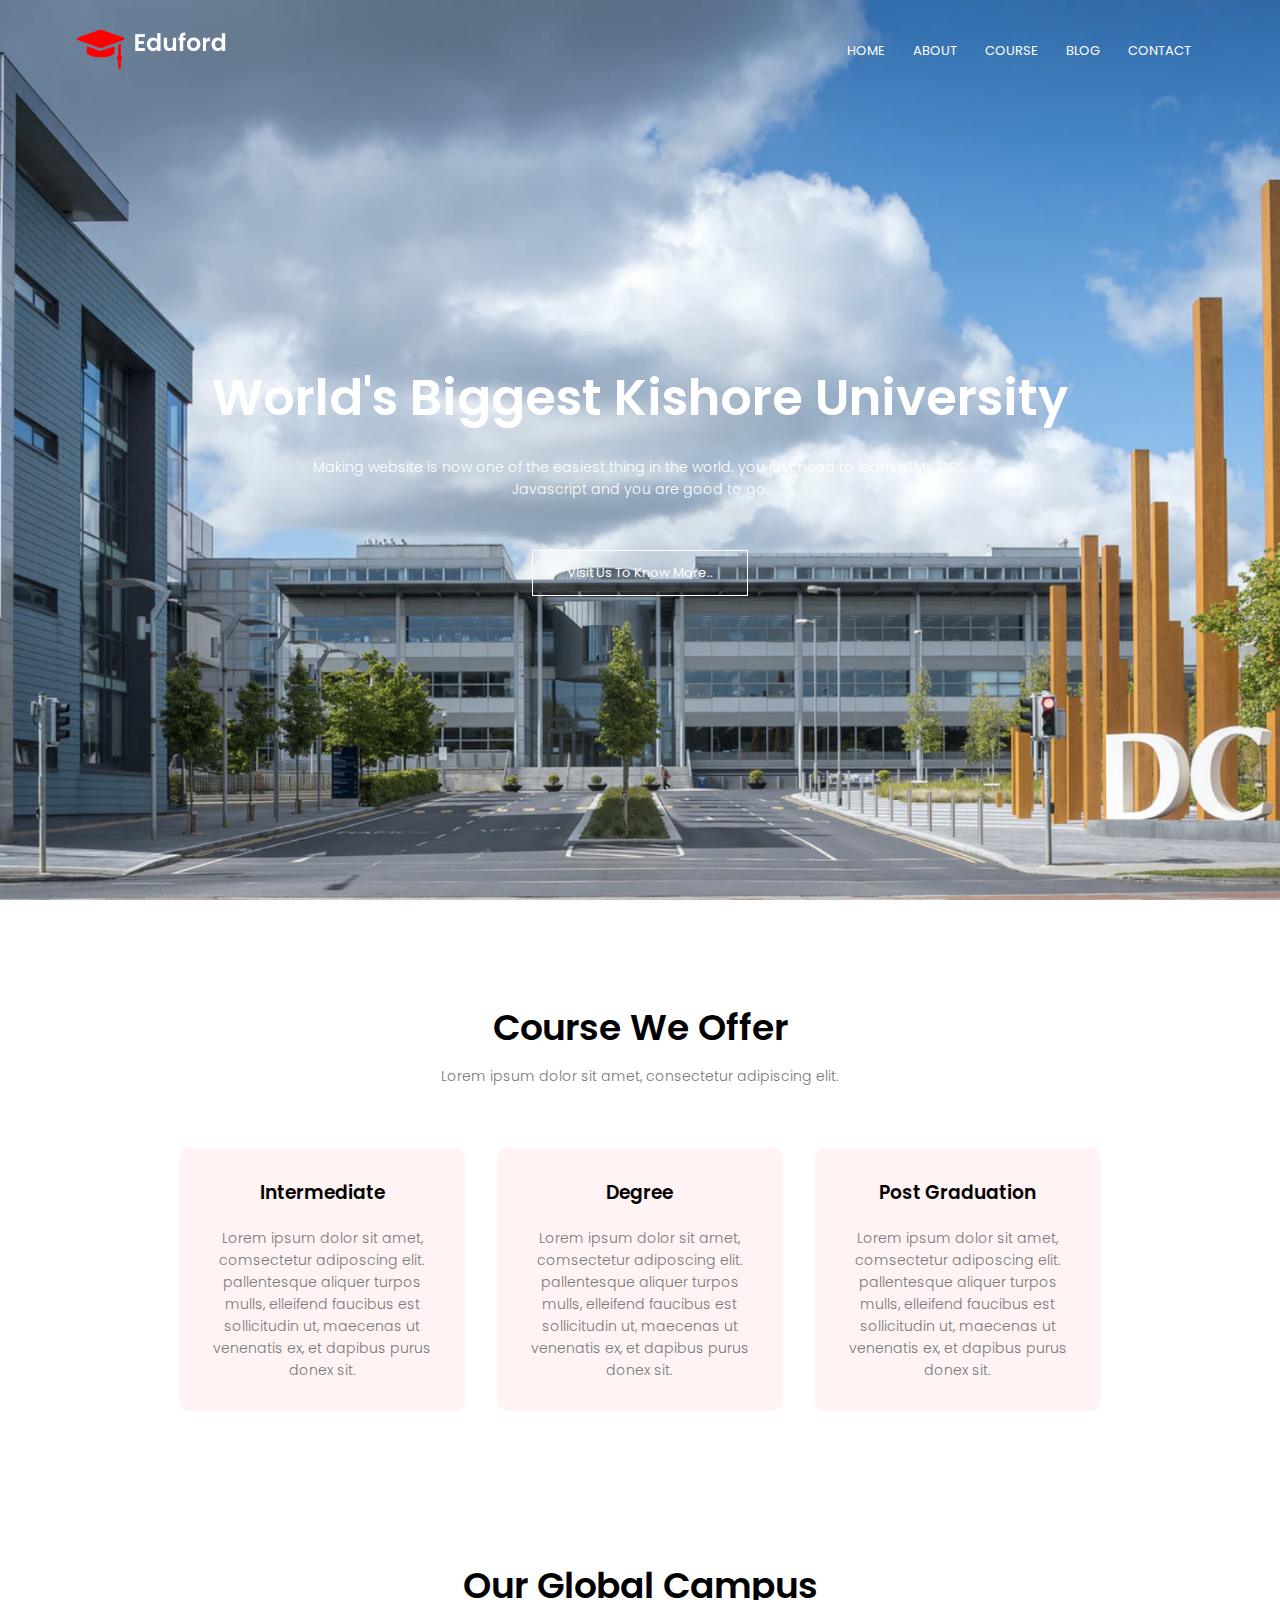
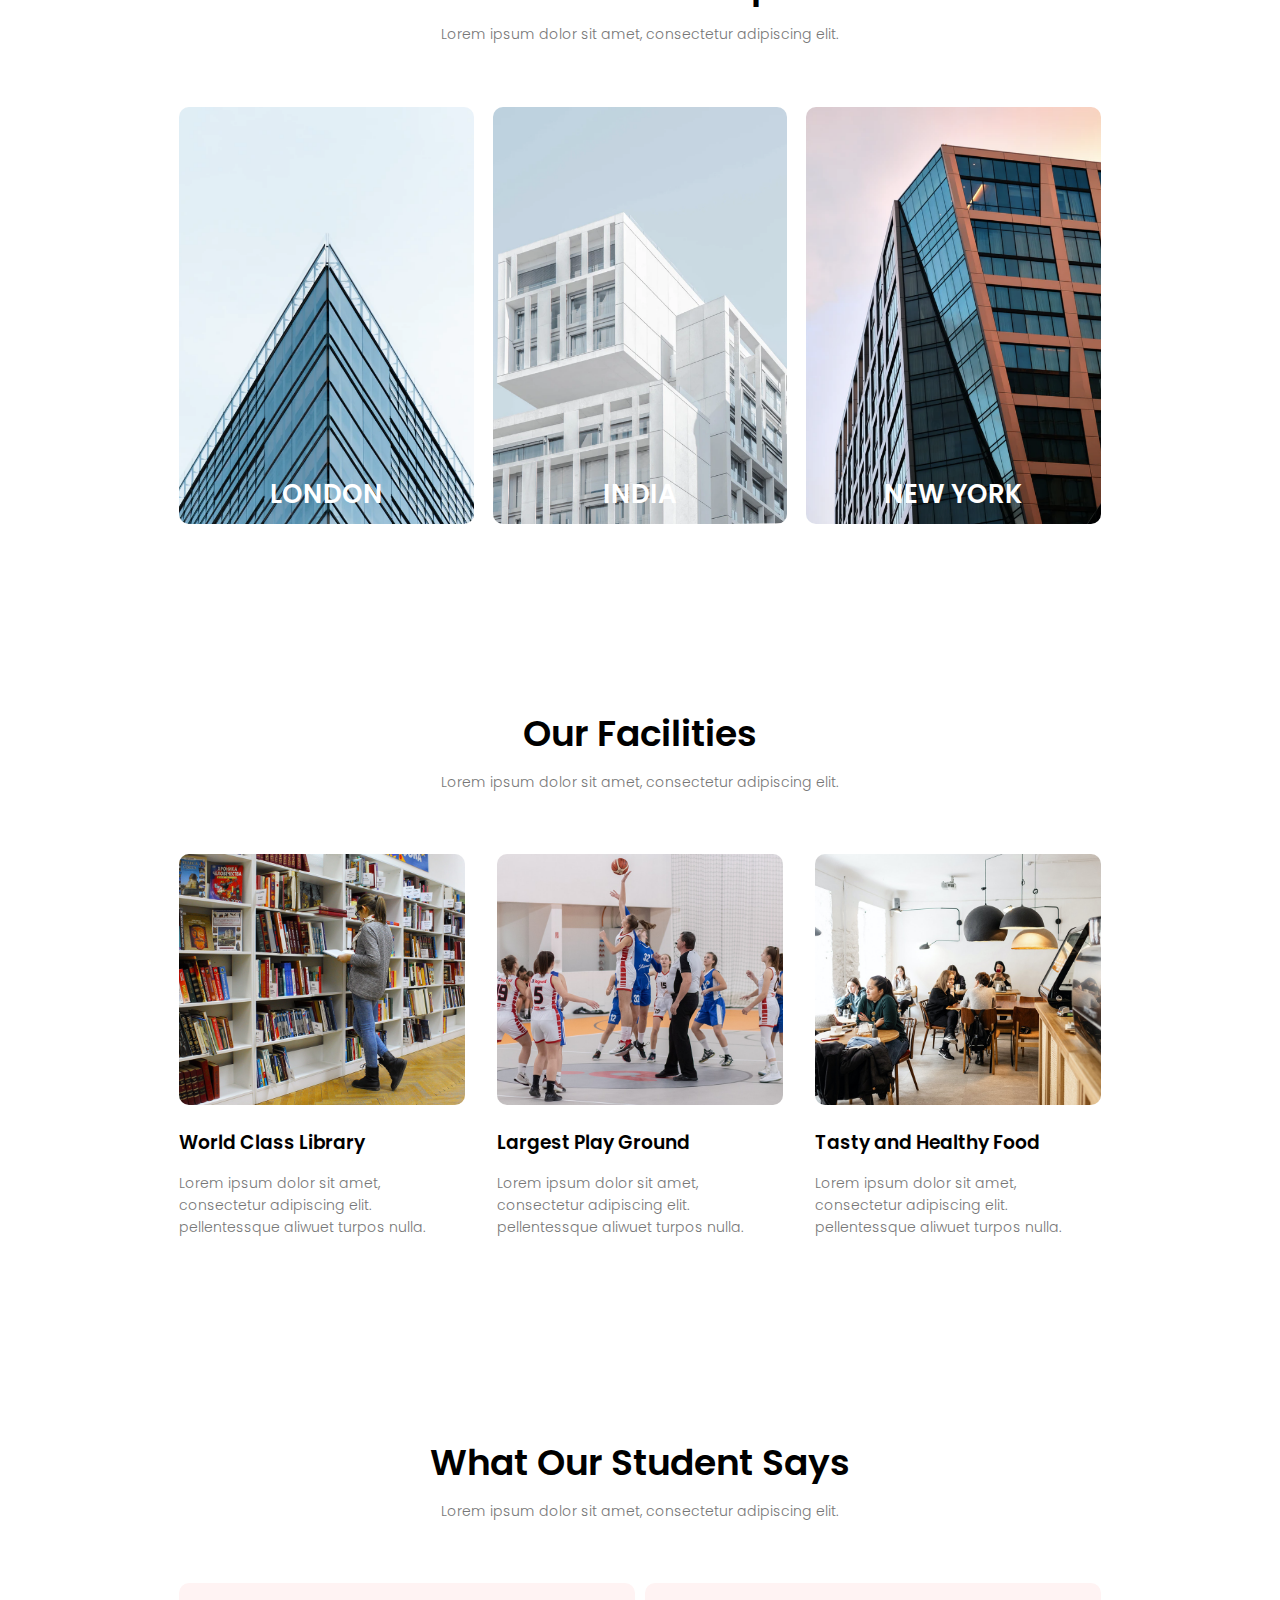
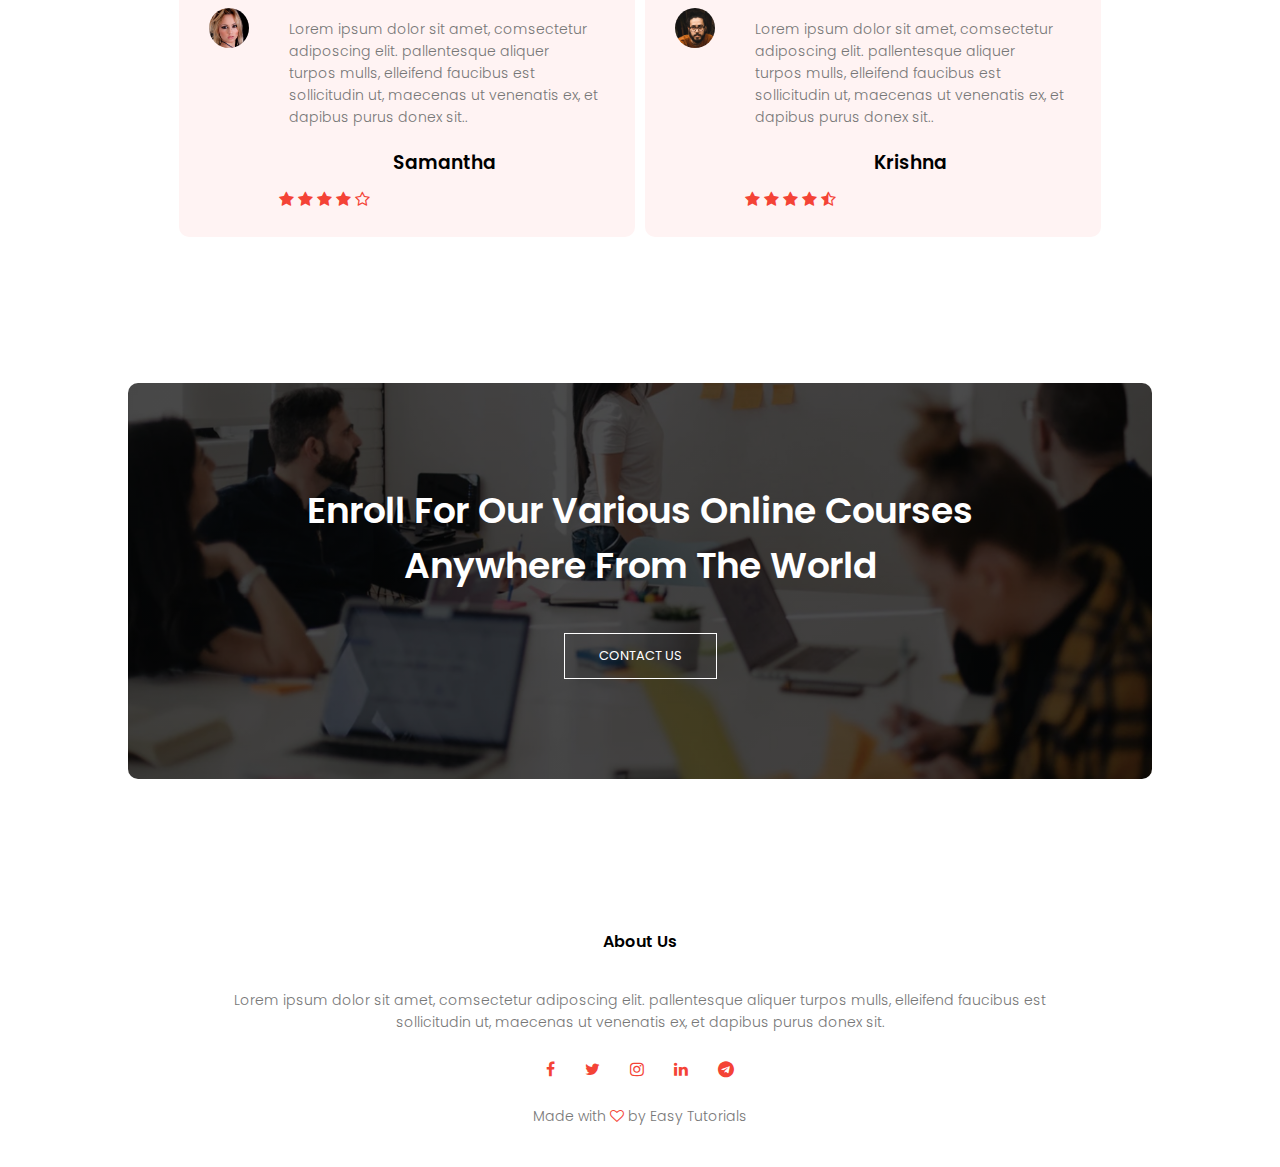
<file: index.html>
<!DOCTYPE html>
<html lang="en">
<head>
    <meta charset="UTF-8">
    <meta http-equiv="X-UA-Compatible" content="IE=edge">
    <meta name="viewport" content="width=device-width, initial-scale=1.0">
    <title>University Website Design - Kishore </title>
    <link rel="stylesheet" href="style.css">
    <link rel="preconnect" href="https://fonts.googleapis.com">
<link rel="preconnect" href="https://fonts.gstatic.com" crossorigin>
<link href="https://fonts.googleapis.com/css2?family=Poppins:wght@100;200;300;400;600;700&display=swap" 
rel="stylesheet">
<link rel="stylesheet" href="https://stackpath.bootstrapcdn.com/font-awesome/4.7.0/css/font-awesome.min.css">
</head>
<body>
<section class="header">
    <nav>
        <a href="index.html"><img src="images/logo.png" alt="logo"></a>
        <div class="nav-links"id="navLinks">
            <i class="fa fa-times" onclick="hideMenu()"></i>
            <ul>
                <li><a href="">HOME</a></li>
                <li><a href="">ABOUT</a></li>
                <li><a href="">COURSE</a></li>
                <li><a href="">BLOG</a></li>
                <li><a href="">CONTACT</a></li>
            </ul>
        </div>
        <i class="fa fa-bars" onclick="showMenu()"></i>
    </nav>
<div class="text-box">
    <h1>World's Biggest Kishore University</h1>
    <p>Making website is now one of the easiest thing in the world. you
        just need to learn HTML, CSS, <br>Javascript and you are good to go.
    </p>
    <a href="" class="hero-btn">Visit Us To Know More..</a>
</div>
   
</section>

<!-- ------Course---- -->
<section class="course">
    <h1>Course We Offer</h1>
    <p>Lorem ipsum dolor sit amet, consectetur adipiscing elit.</p>

    <div class="row">
        <div class="course-col">
            <h3>Intermediate</h3>
            <p>Lorem ipsum dolor sit amet, comsectetur adiposcing elit.
                pallentesque aliquer turpos mulls, elleifend faucibus est 
                sollicitudin ut, maecenas ut venenatis ex, et dapibus purus 
                donex sit.</p>
        </div>
        <div class="course-col">
            <h3>Degree</h3>
            <p>Lorem ipsum dolor sit amet, comsectetur adiposcing elit.
                pallentesque aliquer turpos mulls, elleifend faucibus est 
                sollicitudin ut, maecenas ut venenatis ex, et dapibus purus 
                donex sit.</p>
        </div>
        <div class="course-col">
            <h3>Post Graduation</h3>
            <p>Lorem ipsum dolor sit amet, comsectetur adiposcing elit.
                pallentesque aliquer turpos mulls, elleifend faucibus est 
                sollicitudin ut, maecenas ut venenatis ex, et dapibus purus 
                donex sit.</p>
        </div>        
    </div>
</section>

<!-- -----Campus----- -->

<section class="campus">
    <h1>Our Global Campus</h1>
    <p>Lorem ipsum dolor sit amet, consectetur adipiscing elit.</p>

    <div class="row">
        <div class="campus-col">
            <img src="images/london.png" alt="london">
            <div class="layer">
                <h3>LONDON</h3>
            </div>
        </div>
        <div class="campus-col">
            <img src="images/washington.png" alt="india">
            <div class="layer">
                <h3>INDIA</h3>
            </div>
        </div>
        <div class="campus-col">
            <img src="images/newyork.png" alt="newyork">
            <div class="layer">
                <h3>NEW YORK</h3>
            </div>
        </div>
    </div>
</section>

<!-- ----------Facilities---------- -->

<section class="facilities">
    <h1>Our Facilities</h1>
    <p>Lorem ipsum dolor sit amet, consectetur adipiscing elit.</p>
    <div class="row">
        <div class="facilities-col">
            <img src="images/library.png" alt="library">
            <h3>World Class Library</h3>
            <p>Lorem ipsum dolor sit amet, consectetur adipiscing elit.
                pellentessque aliwuet turpos nulla.</p>
        </div>
        <div class="facilities-col">
            <img src="images/basketball.png" alt="ball">
            <h3>Largest Play Ground</h3>
            <p>Lorem ipsum dolor sit amet, consectetur adipiscing elit.
                pellentessque aliwuet turpos nulla.</p>
        </div>
        <div class="facilities-col">
            <img src="images/cafeteria.png" alt="food">
            <h3>Tasty and Healthy Food</h3>
            <p>Lorem ipsum dolor sit amet, consectetur adipiscing elit.
                pellentessque aliwuet turpos nulla.</p>
        </div>

    </div>

</section>

<!-- ---------testimonials---------- -->
<section class="testimonials">
    <h1>What Our Student Says</h1>
    <p>Lorem ipsum dolor sit amet, consectetur adipiscing elit.</p>
    <div class="row">
        <div class="testimonial-col">
            <img src="images/user1.jpg" alt="user1">
            <div>
                <p>Lorem ipsum dolor sit amet, comsectetur adiposcing elit.
                    pallentesque aliquer turpos mulls, elleifend faucibus est 
                    sollicitudin ut, maecenas ut venenatis ex, et dapibus purus 
                    donex sit..</p>
                    <h3>Samantha</h3>
                    <i class="fa fa-star"></i>
                    <i class="fa fa-star"></i>
                    <i class="fa fa-star"></i>
                    <i class="fa fa-star"></i>
                    <i class="fa fa-star-o"></i>
            </div>
        </div>
        <div class="testimonial-col">
            <img src="images/user2.jpg" alt="user2">
            <div>
                <p>Lorem ipsum dolor sit amet, comsectetur adiposcing elit.
                    pallentesque aliquer turpos mulls, elleifend faucibus est 
                    sollicitudin ut, maecenas ut venenatis ex, et dapibus purus 
                    donex sit..</p>
                    <h3>Krishna</h3>
                    <i class="fa fa-star"></i>
                    <i class="fa fa-star"></i>
                    <i class="fa fa-star"></i>
                    <i class="fa fa-star"></i>
                    <i class="fa fa-star-half-o"></i>
            </div>
        </div>
    </div>
</section>

<!-- ----------Call To Action--------- -->

<section class="cta">
    <h1>Enroll For Our Various Online Courses<br>Anywhere From The 
        World</h1>
        <a href="" class="hero-btn">CONTACT US</a>
</section>

<!-- ----------footer---------- -->
<section class="footer">
    <h4>About Us</h4>
    <p>Lorem ipsum dolor sit amet, comsectetur adiposcing elit.
        pallentesque aliquer turpos mulls, elleifend faucibus est <br>
        sollicitudin ut, maecenas ut venenatis ex, et dapibus purus 
        donex sit.</p>
        <div class="icons">
            <i class="fa fa-facebook"></i>
            <i class="fa fa-twitter"></i>
            <i class="fa fa-instagram"></i>
            <i class="fa fa-linkedin"></i>
            <i class="fa fa-telegram"></i>
        </div>
        <p>Made with <i class="fa fa-heart-o"></i> by Easy Tutorials</p>

</section>















<!-- -------JavaScript For Toggle Menu------- -->
<script>
    var navLinks = document.getElementById("navLinks")
    function showMenu(){
        navLinks.style.right ="0";
    }
    function hideMenu(){
        navLinks.style.right ="-200px";
    }
</script>
    
</body>
</html>
</file>
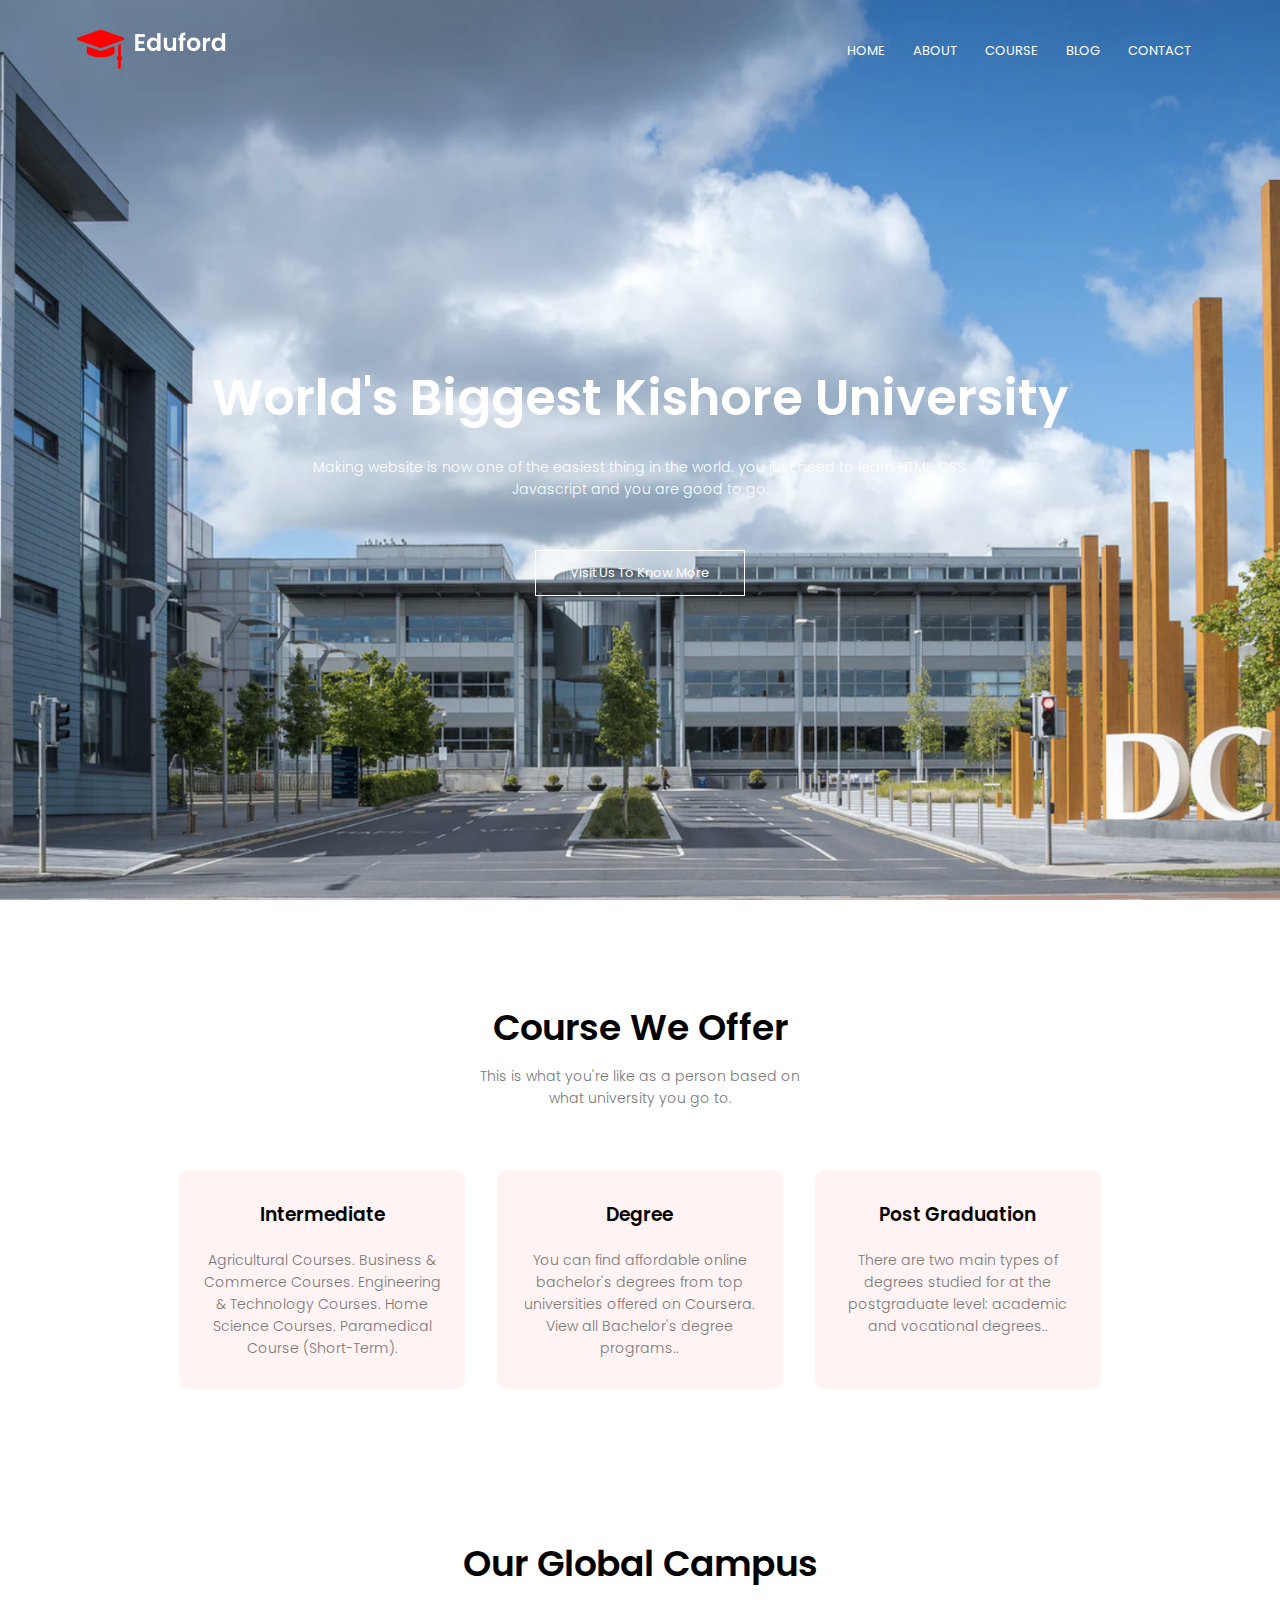
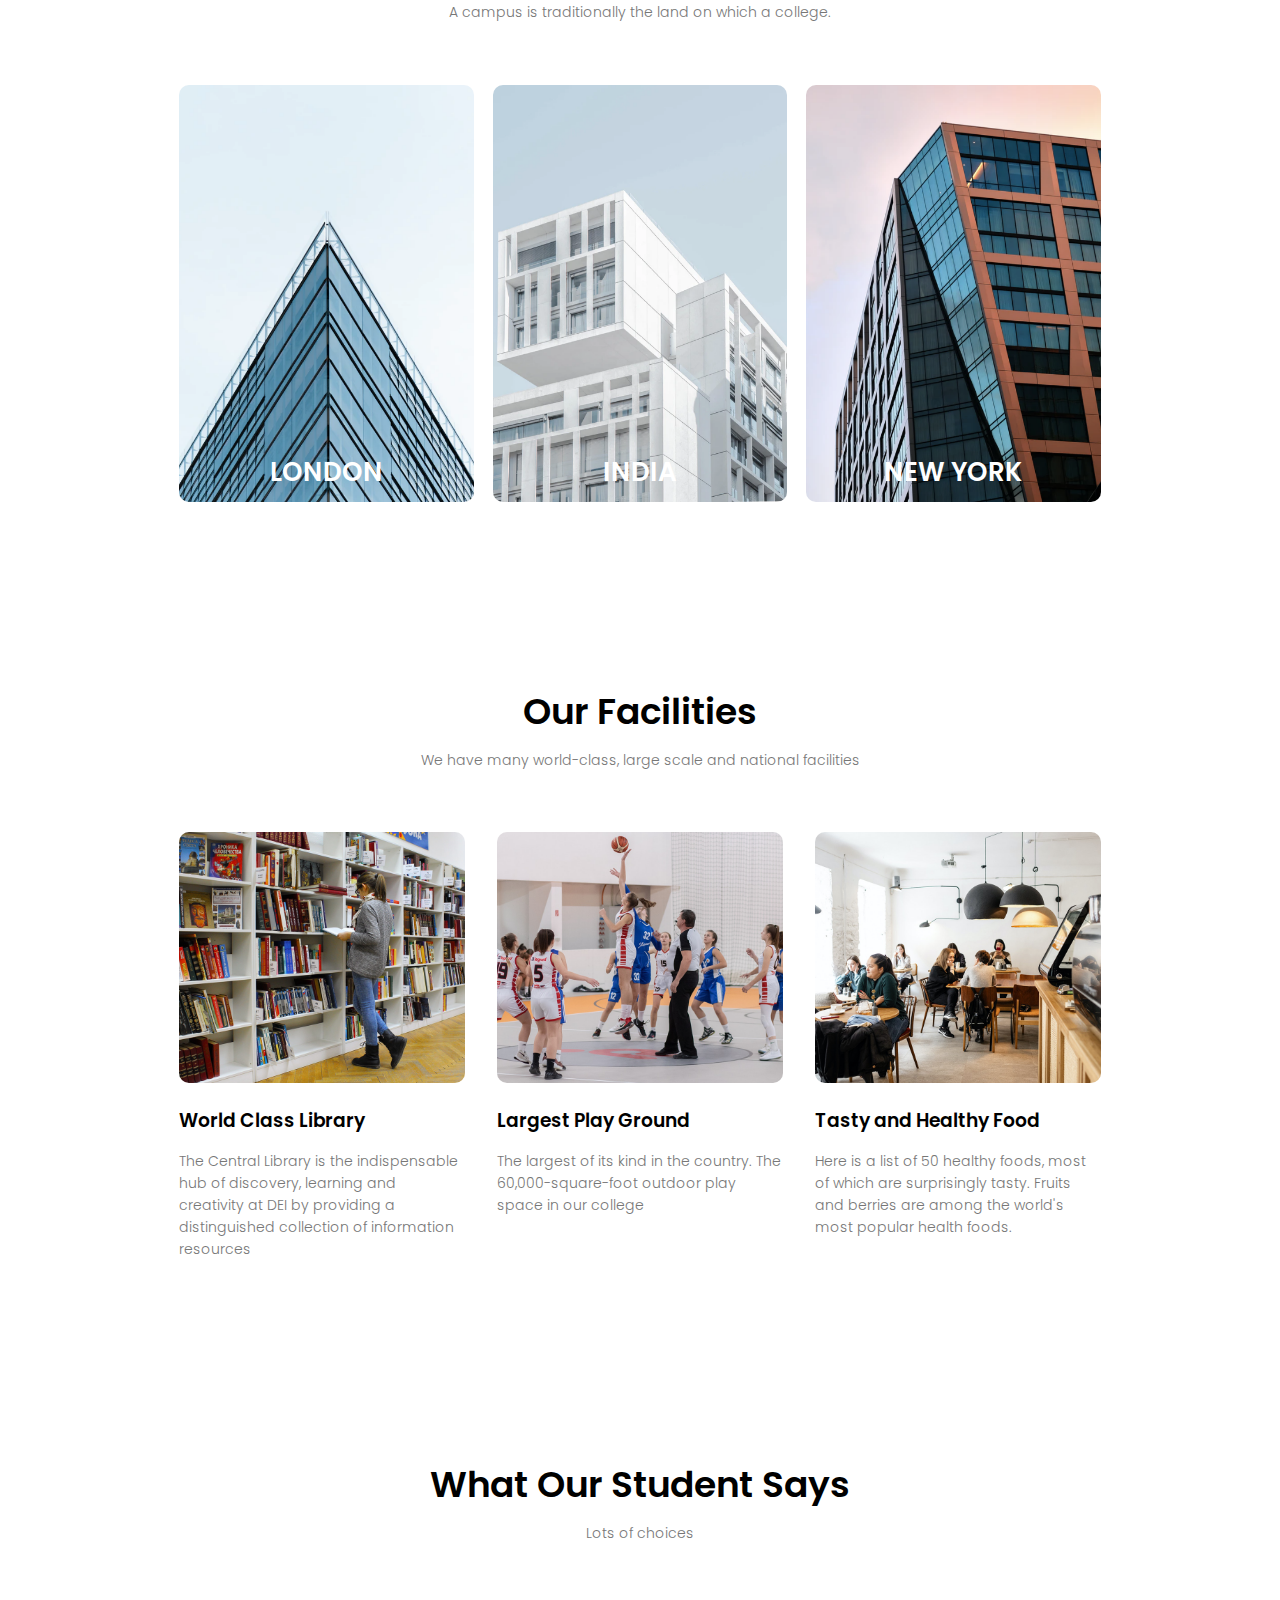
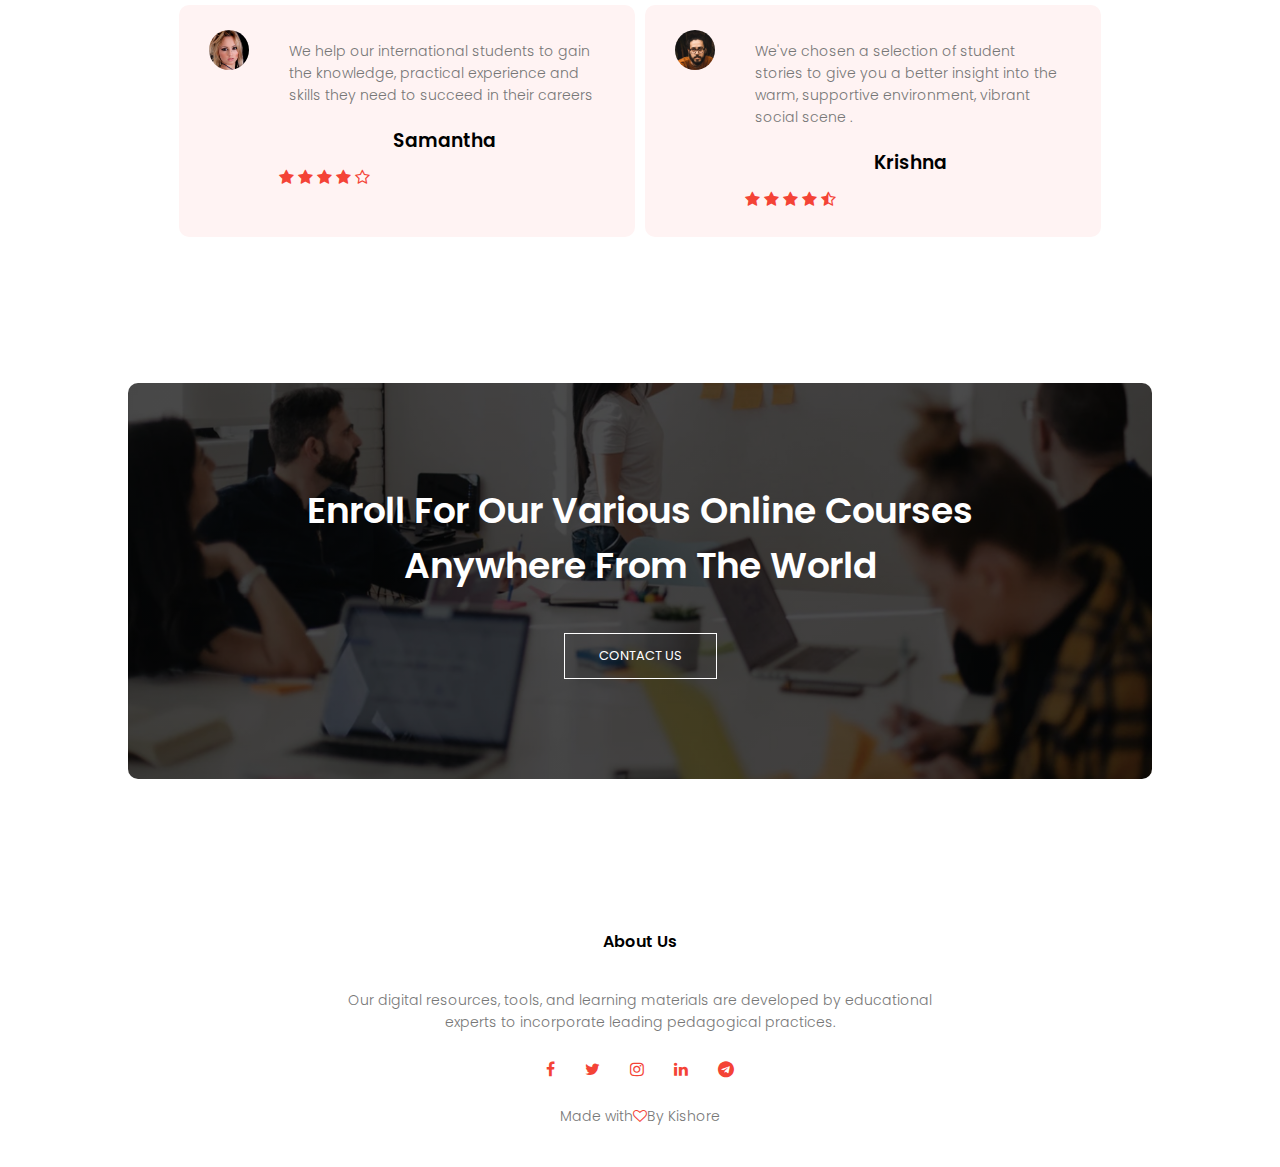
<file: kishoreproject.html>
<!DOCTYPE html>
<html lang="en">
<head>
    <meta charset="UTF-8">
    <meta http-equiv="X-UA-Compatible" content="IE=edge">
    <meta name="viewport" content="width=device-width, initial-scale=1.0">
    <title>University Website Design - Kishore </title>
    <link rel="stylesheet" href="kishorestyle.css">
    <link rel="preconnect" href="https://fonts.googleapis.com">
<link rel="preconnect" href="https://fonts.gstatic.com" crossorigin>
<link href="https://fonts.googleapis.com/css2?family=Poppins:wght@100;200;300;400;600;700&display=swap" 
rel="stylesheet">
<link rel="stylesheet" href="https://stackpath.bootstrapcdn.com/font-awesome/4.7.0/css/font-awesome.min.css">
</head>
<body>
<section class="header">
    <nav>
        <a href="kishoreproject.html"><img src="img/logo.png" alt="logo"></a>
        <div class="nav-links"id="navLinks">
            <i class="fa fa-times" onclick="hideMenu()"></i>
            <ul>
                <li><a href="">HOME</a></li>
                <li><a href="">ABOUT</a></li>
                <li><a href="">COURSE</a></li>
                <li><a href="">BLOG</a></li>
                <li><a href="">CONTACT</a></li>
            </ul>
        </div>
        <i class="fa fa-bars" onclick="showMenu()"></i>
    </nav>
<div class="text-box">
    <h1>World's Biggest Kishore University</h1>
    <p>Making website is now one of the easiest thing in the world. you
        just need to learn HTML, CSS, <br>Javascript and you are good to go.
    </p>
    <a href="" class="hero-btn">Visit Us To Know More</a>
</div>
   
</section>

<!-- ------Course---- -->
<section class="course">
    <h1>Course We Offer</h1>
    <p>This is what you're like as a person  based on <br>what university you go to.</p>

    <div class="row">
        <div class="course-col">
            <h3>Intermediate</h3>
            <p> Agricultural Courses.
                Business & Commerce Courses.
                Engineering & Technology Courses.
                Home Science Courses.
                Paramedical Course (Short-Term).</p>
        </div>
        <div class="course-col">
            <h3>Degree</h3>
            <p>You can find affordable online bachelor's degrees
             from top universities offered on Coursera. 
             View all Bachelor's degree programs..</p>
        </div>
        <div class="course-col">
            <h3>Post Graduation</h3>
            <p>There are two main types of degrees studied
                 for at the postgraduate level: academic and
                  vocational degrees..</p>
        </div>        
    </div>
</section>

<!-- -----Campus----- -->

<section class="campus">
    <h1>Our Global Campus</h1>
    <p>A campus is traditionally the land on which a college.</p>

    <div class="row">
        <div class="campus-col">
            <img src="img/london.png" alt="london">
            <div class="layer">
                <h3>LONDON</h3>
            </div>
        </div>
        <div class="campus-col">
            <img src="img/washington.png" alt="india">
            <div class="layer">
                <h3>INDIA</h3>
            </div>
        </div>
        <div class="campus-col">
            <img src="img/newyork.png" alt="newyork">
            <div class="layer">
                <h3>NEW YORK</h3>
            </div>
        </div>
    </div>
</section>

<!-- ----------Facilities---------- -->

<section class="facilities">
    <h1>Our Facilities</h1>
    <p>We have many world-class, large scale and national facilities</p>
    <div class="row">
        <div class="facilities-col">
            <img src="img/library.png" alt="library">
            <h3>World Class Library</h3>
            <p>The Central Library is the indispensable hub of discovery, 
                learning and creativity at 
                DEI by providing a distinguished collection of
                 information resources </p>
        </div>
        <div class="facilities-col">
            <img src="img/basketball.png" alt="ball">
            <h3>Largest Play Ground</h3>
            <p>The largest of its kind in the country. 
                The 60,000-square-foot outdoor play space in our college</p>
        </div>
        <div class="facilities-col">
            <img src="img/cafeteria.png" alt="food">
            <h3>Tasty and Healthy Food</h3>
            <p>Here is a list of 50 healthy foods, most of which are surprisingly tasty.
                 Fruits and berries are among the world's most popular health foods.</p>
        </div>

    </div>

</section>

<!-- ---------testimonials---------- -->
<section class="testimonials">
    <h1>What Our Student Says</h1>
    <p>Lots of choices</p>
    <div class="row">
        <div class="testimonial-col">
            <img src="img/user1.jpg" alt="user1">
            <div>
                <p> We help our international students to gain the knowledge, 
                    practical experience and skills they need to succeed in their careers</p>
                    <h3>Samantha</h3>
                    <i class="fa fa-star"></i>
                    <i class="fa fa-star"></i>
                    <i class="fa fa-star"></i>
                    <i class="fa fa-star"></i>
                    <i class="fa fa-star-o"></i>
            </div>
        </div>
        <div class="testimonial-col">
            <img src="img/user2.jpg" alt="user2">
            <div>
                <p>We've chosen a selection of student stories to give you a better 
                    insight into the warm, supportive environment, vibrant social scene .</p>
                    <h3>Krishna</h3>
                    <i class="fa fa-star"></i>
                    <i class="fa fa-star"></i>
                    <i class="fa fa-star"></i>
                    <i class="fa fa-star"></i>
                    <i class="fa fa-star-half-o"></i>
            </div>
        </div>
    </div>
</section>

<!-- ----------Call To Action--------- -->

<section class="cta">
    <h1>Enroll For Our Various Online Courses<br>Anywhere From The 
        World</h1>
        <a href="" class="hero-btn">CONTACT US</a>
</section>

<!-- ----------footer---------- -->
<section class="footer">
    <h4>About Us</h4>
    <p>Our digital resources, tools, and learning materials
         are developed by educational <br>experts to incorporate 
         leading pedagogical practices.
    </p>
        <div class="icons">
            <i class="fa fa-facebook"></i>
            <i class="fa fa-twitter"></i>
            <i class="fa fa-instagram"></i>
            <i class="fa fa-linkedin"></i>
            <i class="fa fa-telegram"></i>
        </div>
        <p>Made with<i class="fa fa-heart-o"></i>By Kishore</p>

</section>















<!-- -------JavaScript For Toggle Menu------- -->
<script>
    var navLinks = document.getElementById("navLinks")
    function showMenu(){
        navLinks.style.right ="0";
    }
    function hideMenu(){
        navLinks.style.right ="-200px";
    }
</script>
    
</body>
</html>
</file>
<file: style.css>
*{
    margin:0;
    padding:0;
    font-family: 'Poppins', sans-serif;
}
.header{
    min-height: 100vh;
    width: 100%;
    background-image:linear-gradient(rgba(4, 9, 30, 0.7));
    background-image: url(images/banner.png);
    background-position: center;
    background-size: cover;
    position:relative;
}
nav{
    display:flex;
    padding: 2% 6%;
    justify-content: space-between;
     align-items: center;
}
nav img{
    width:150px;
}
.nav-links{
    flex:1;
    text-align: right;

}
.nav-links ul li{
    list-style:none;
    display: inline-block;
    padding:8px 12px;
    position:relative;
}
.nav-links ul li a{
    color: #fff;
    text-decoration: none;
    font-size:13px;
}
.nav-links ul li::after{
    content:'';
    width: 0%;
    height:2px;
    background:#ff0000;
    display:block;
    margin:auto;
    transition:0.5s;
}
.nav-links ul li:hover::after{
    width:100%;
}
.text-box{
    width:90%;
    color:#fff;
    position:absolute;
    top:40%;
    left:5%;
    transform: translate(-50%,-50);
    text-align: center;
}
.text-box h1{
    font-size:50px;
}
.text-box p{
    margin: 10px 0px 40px;
    font-size:14px;
    color:#fff;
}
.hero-btn{
    display: inline-block;
    text-decoration: none;
    color:#fff;
    border:1px solid #fff;
    padding: 12px 34px;
    font-size:13px;
    background: transparent;
    position:relative;
    cursor:pointer;
}
.hero-btn:hover{
    border:1px solid #ff0000;
    background:#ff0000;
    transition: 1s;
}
nav .fa{
    display:none;
}

@media(max-width: 700px){
    .text-box h1{
        font-size:20px;
    }
    .nav-links ul li{
        display:block;
    }
    .nav-links{
        position:absolute;
        background:#ff0000;
        height:100vh;
        width:200px;
        top:0;
        right:-200px;
        text-align: left;
        z-index:2;
        transition:1s;

    }
    nav .fa{
        display:block;
        color:#fff;
        margin:10px;
        font-size:22px;
        cursor: pointer;
    }
    .nav-links ul{
        padding:30px;
    }
}

/* -----Course----- */
.course{
    width:80%;
    margin: auto;
    text-align: center;
    padding-top:100px;
}
h1{
    font-size:36px;
    font-weight:600;
}
p{
    color: #777;
    font-size:14px;
    font-weight: 300;
    line-height:22px;
    padding:10px;
}
.row{
    margin:5%;
    display:flex;
    justify-content: space-between;
}
.course-col{
    flex-basis:31%;
    background: #fff3f3;
    border-radius:10px;
    margin-bottom: 5%;
    padding:20px 12px;
    box-sizing:border-box;
    transition: 0.5s;
}
h3{
    text-align: center;
    font-weight: 600;
    margin:10px 0;
}
.course-col:hover{
    box-shadow: 0 0 20px 0px rgb(255, 0, 0);
}
@media(max-width:700px){
    .row{
        flex-direction: column;
    }
}
/* ----------campus--------- */
.campus{
    width: 80%;
    margin: auto;
    text-align: center;
    padding-top: 50px;
}
.campus-col{
    flex-basis:32% ;
    border-radius: 10px;
    margin-bottom: 30px;
    position: relative;
    overflow:hidden;
}
.campus-col img{
    width:100%;
    display: block;
}
.layer{
    background: transparent;
    height:100%;
    width:100%;
    position: absolute;
    top:0;
    left:0;
    transition: 0.5s;
}
.layer:hover{
    background: rgba(226,0,0,0.7);
}
.layer h3{
    width: 100%;
    font-weight:500%;
    color: #fff;
    font-size: 26px;
    bottom:0;
    left:50%;
    transform: translatex(-50%);
    position: absolute;
    transition: 0.5s;
}
.layer:hover h3{
    bottom:49%;
    opacity:1;

}
/* ----------Facilities------- */
.facilities{
    width:80%;
    margin:auto;
    text-align: center;
    padding-top: 100px;
}
.facilities-col{
    flex-basis: 31%;
    border-radius: 10px;
    margin-bottom: 5%;
    text-align: left;
}
.facilities-col img{
    width:100%;
    border-radius: 10px;
}
.facilities-col p{
    padding:0;
}
.facilities-col h3{
    margin-top:16px;
    margin-bottom:15px;
    text-align:left;
}

/* ---------testimonials----------- */

.testimonials{
    width:80%;
    margin:auto;
    padding-top: 100px;
    text-align: center;
}
.testimonial-col{
    flex-basis: 44%;
    border-radius: 10px;
    margin-bottom: 5%;
    text-align: left;
    background: #fff3f3;
    padding: 25px;
    cursor: pointer;
    display:flex;
}
.testimonial-col img{
    height: 40px;
    margin-left: 5px;
    margin-right: 30px;
    border-radius: 50%;
}
testimonial-col p{
    padding:0;
}
testimonial-col h3{
    margin-top: 15px;
    text-align: left;
}
.testimonial-col .fa{
    color:#f44336;
}
@media(max-width: 700px){
    .testimonial-col img{
        margin-left: 0px;
        margin-right: 15px;
    }
}

/* --------- Call To Action----- */

.cta{
    margin:100px auto;
    width:80%;
    background-image: linear-gradient(rgba(0,0,0,0.7),rgba(0,0,0,0.7)),url(images/banner2.jpg);
    background-position: center;
    background-size: cover;
    border-radius: 10px;
    text-align: center;
    padding:100px 0;
}
.cta h1{
    color:#fff;
    margin-bottom: 40px;
    padding:0;
}
@media(max-width:700px){
    .cta h1{
        font-size:24px;
    }
}

/* ---------footer------- */
.footer{
    width:100%;
    text-align: center;
    padding:30px 0;
}
.footer h4{
    margin-bottom: 25px;
    margin-top: 20px;
    font-weight:600;
}

.icons .fa{
    color:#f44336;
    margin: 0 13px;
    cursor:pointer;
    padding: 18px 0;
}
.fa-heart-o{
    color:#f44336;
}
</file>
<file: kishorestyle.css>
*{
    margin:0;
    padding:0;
    font-family: 'Poppins', sans-serif;
}
.header{
    min-height: 100vh;
    width: 100%;
    background-image:linear-gradient(rgba(4, 9, 30, 0.7));
    background-image: url(img/banner.png);
    background-position: center;
    background-size: cover;
    position:relative;
}
nav{
    display:flex;
    padding: 2% 6%;
    justify-content: space-between;
     align-items: center;
}
nav img{
    width:150px;
}
.nav-links{
    flex:1;
    text-align: right;

}
.nav-links ul li{
    list-style:none;
    display: inline-block;
    padding:8px 12px;
    position:relative;
}
.nav-links ul li a{
    color: #fff;
    text-decoration: none;
    font-size:13px;
}
.nav-links ul li::after{
    content:'';
    width: 0%;
    height:2px;
    background:#ff0000;
    display:block;
    margin:auto;
    transition:0.5s;
}
.nav-links ul li:hover::after{
    width:100%;
}
.text-box{
    width:90%;
    color:#fff;
    position:absolute;
    top:40%;
    left:5%;
    transform: translate(-50%,-50);
    text-align: center;
}
.text-box h1{
    font-size:50px;
}
.text-box p{
    margin: 10px 0px 40px;
    font-size:14px;
    color:#fff;
}
.hero-btn{
    display: inline-block;
    text-decoration: none;
    color:#fff;
    border:1px solid #fff;
    padding: 12px 34px;
    font-size:13px;
    background: transparent;
    position:relative;
    cursor:pointer;
}
.hero-btn:hover{
    border:1px solid #ff0000;
    background:#ff0000;
}
nav .fa{
    display:none;
}

@media(max-width: 700px){
    .text-box h1{
        font-size:20px;
    }
    .nav-links ul li{
        display:block;
    }
    .nav-links{
        position:absolute;
        background:#ff0000;
        height:100vh;
        width:200px;
        top:0;
        right:-200px;
        text-align: left;
        z-index:2;
        transition:1s;

    }
    nav .fa{
        display:block;
        color:#fff;
        margin:10px;
        font-size:22px;
        cursor: pointer;
    }
    .nav-links ul{
        padding:30px;
    }
}

/* -----Course----- */
.course{
    width:80%;
    margin: auto;
    text-align: center;
    padding-top:100px;
}
h1{
    font-size:36px;
    font-weight:600;
}
p{
    color: #777;
    font-size:14px;
    font-weight: 300;
    line-height:22px;
    padding:10px;
}
.row{
    margin:5%;
    display:flex;
    justify-content: space-between;
}
.course-col{
    flex-basis:31%;
    background: #fff3f3;
    border-radius:10px;
    margin-bottom: 5%;
    padding:20px 12px;
    box-sizing:border-box;
    transition: 0.5s;
}
h3{
    text-align: center;
    font-weight: 600;
    margin:10px 0;
}
.course-col:hover{
    box-shadow: 0 0 20px 0px rgb(255, 0, 0);
}
@media(max-width:700px){
    .row{
        flex-direction: column;
    }
}
/* ----------campus--------- */
.campus{
    width: 80%;
    margin: auto;
    text-align: center;
    padding-top: 50px;
}
.campus-col{
    flex-basis:32% ;
    border-radius: 10px;
    margin-bottom: 30px;
    position: relative;
    overflow:hidden;
}
.campus-col img{
    width:100%;
    display: block;
}
.layer{
    background: transparent;
    height:100%;
    width:100%;
    position: absolute;
    top:0;
    left:0;
    transition: 0.5s;
}
.layer:hover{
    background: rgba(226,0,0,0.7);
}
.layer h3{
    width: 100%;
    font-weight:500%;
    color: #fff;
    font-size: 26px;
    bottom:0;
    left:50%;
    transform: translatex(-50%);
    position: absolute;
    transition: 0.5s;
}
.layer:hover h3{
    bottom:49%;
    opacity:1;

}
/* ----------Facilities------- */
.facilities{
    width:80%;
    margin:auto;
    text-align: center;
    padding-top: 100px;
}
.facilities-col{
    flex-basis: 31%;
    border-radius: 10px;
    margin-bottom: 5%;
    text-align: left;
}
.facilities-col img{
    width:100%;
    border-radius: 10px;
}
.facilities-col p{
    padding:0;
}
.facilities-col h3{
    margin-top:16px;
    margin-bottom:15px;
    text-align:left;
}

/* ---------testimonials----------- */

.testimonials{
    width:80%;
    margin:auto;
    padding-top: 100px;
    text-align: center;
}
.testimonial-col{
    flex-basis: 44%;
    border-radius: 10px;
    margin-bottom: 5%;
    text-align: left;
    background: #fff3f3;
    padding: 25px;
    cursor: pointer;
    display:flex;
}
.testimonial-col img{
    height: 40px;
    margin-left: 5px;
    margin-right: 30px;
    border-radius: 50%;
}
testimonial-col p{
    padding:0;
}
testimonial-col h3{
    margin-top: 15px;
    text-align: left;
}
.testimonial-col .fa{
    color:#f44336;
}
@media(max-width: 700px){
    .testimonial-col img{
        margin-left: 0px;
        margin-right: 15px;
    }
}

/* --------- Call To Action----- */

.cta{
    margin:100px auto;
    width:80%;
    background-image: linear-gradient(rgba(0,0,0,0.7),rgba(0,0,0,0.7)),url(img/banner2.jpg);
    background-position: center;
    background-size: cover;
    border-radius: 10px;
    text-align: center;
    padding:100px 0;
}
.cta h1{
    color:#fff;
    margin-bottom: 40px;
    padding:0;
}
@media(max-width:700px){
    .cta h1{
        font-size:24px;
    }
}

/* ---------footer------- */
.footer{
    width:100%;
    text-align: center;
    padding:30px 0;
}
.footer h4{
    margin-bottom: 25px;
    margin-top: 20px;
    font-weight:600;
}

.icons .fa{
    color:#f44336;
    margin: 0 13px;
    cursor:pointer;
    padding: 18px 0;
}
.fa-heart-o{
    color:#f44336;
}
</file>
